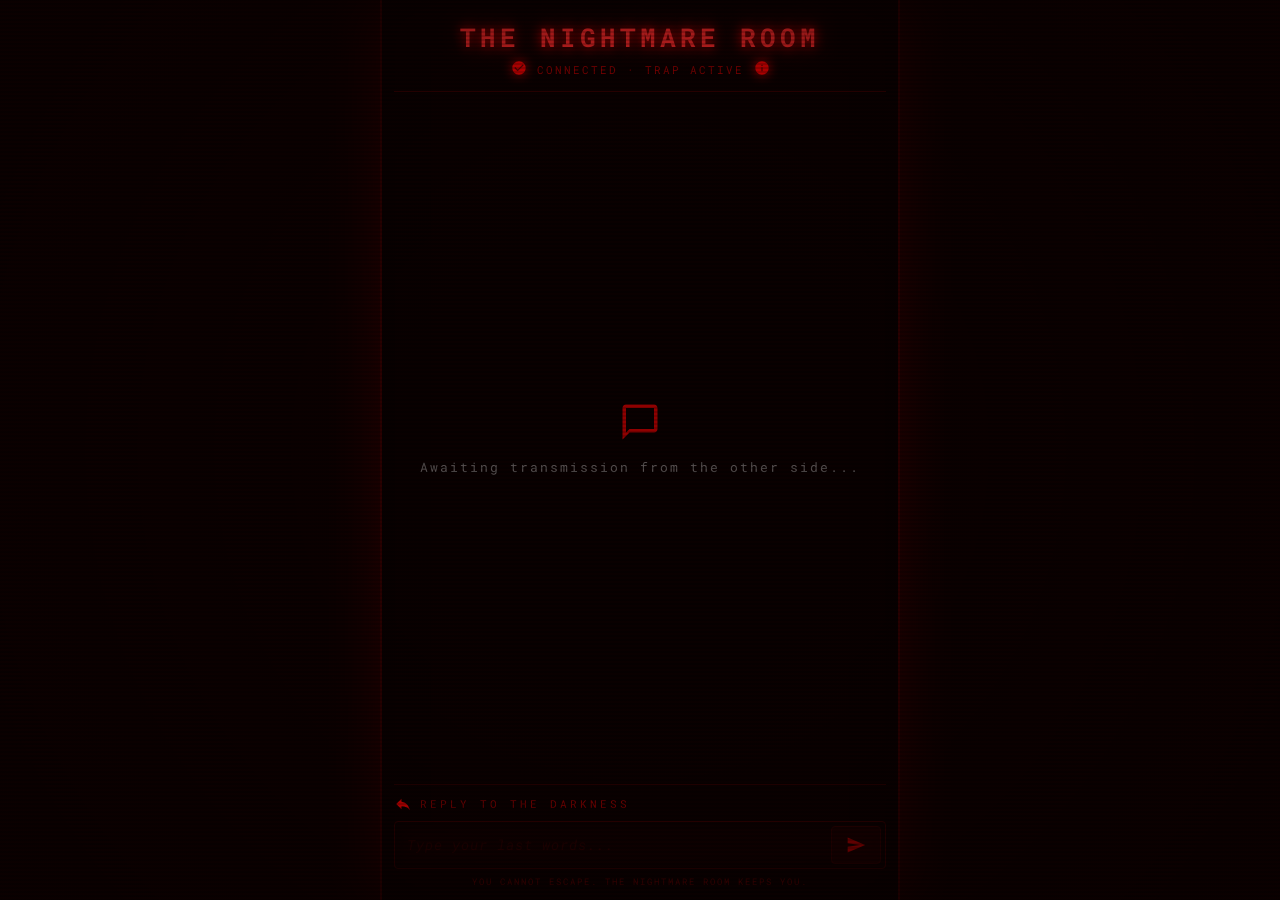
<file: index.html>
<!DOCTYPE html>
<html lang="en">
<head>
  <meta charset="UTF-8">
  <meta name="viewport" content="width=device-width, initial-scale=1.0, maximum-scale=1.0, user-scalable=no">
  <title>The Nightmare Room</title>
  <link rel="stylesheet" href="style.css">
  <link href="https://fonts.googleapis.com/css2?family=Roboto+Mono:wght@400;700&family=Poppins:wght@400;600&display=swap" rel="stylesheet">
</head>
<body>
  <div class="scanlines"></div>
  <div class="vignette"></div>
  <div class="glitch-overlay"></div>

  <main class="victim-container" id="victimContainer">
    <header class="nightmare-header">
      <h1 class="creep-title">The Nightmare Room</h1>
      <div class="status-bar">
        <span class="signal-icon">
          <svg width="16" height="16" viewBox="0 0 24 24" fill="#ff0000"><path d="M12 2C6.48 2 2 6.48 2 12s4.48 10 10 10 10-4.48 10-10S17.52 2 12 2zm-2 15l-5-5 1.41-1.41L10 14.17l7.59-7.59L19 8l-9 9z"/></svg>
        </span>
        <span class="status-text">Connected · Trap Active</span>
        <span class="signal-icon">
          <svg width="16" height="16" viewBox="0 0 24 24" fill="#ff0000"><path d="M12 2C6.48 2 2 6.48 2 12s4.48 10 10 10 10-4.48 10-10S17.52 2 12 2zm1 15h-2v-6h2v6zm0-8h-2V7h2v2z"/></svg>
        </span>
      </div>
    </header>

    <!-- Dares yahan aayenge -->
    <div class="message-area" id="messageArea">
      <div class="empty-state" id="emptyState">
        <svg width="42" height="42" viewBox="0 0 24 24" fill="#ff0000" opacity="0.6"><path d="M20 2H4c-1.1 0-2 .9-2 2v18l4-4h14c1.1 0 2-.9 2-2V4c0-1.1-.9-2-2-2zm0 14H6l-2 2V4h16v12z"/></svg>
        <p>Awaiting transmission from the other side...</p>
      </div>
    </div>

    <!-- Reply trap (always disabled) -->
    <div class="reply-trap" id="replyTrap">
      <div class="reply-label">
        <svg width="18" height="18" viewBox="0 0 24 24" fill="#ff0000"><path d="M10 9V5l-7 7 7 7v-4.1c5 0 8.5 1.6 11 5.1-1-5-4-10-11-11z"/></svg>
        <span>Reply to the darkness</span>
      </div>
      <div class="reply-input-row">
        <input type="text" id="replyInput" placeholder="Type your last words..." autocomplete="off" disabled>
        <button id="replyBtn" disabled>
          <svg width="20" height="20" viewBox="0 0 24 24" fill="#ff0000"><path d="M2.01 21L23 12 2.01 3 2 10l15 2-15 2z"/></svg>
        </button>
      </div>
      <p class="trap-note">You cannot escape. The Nightmare Room keeps you.</p>
    </div>
  </main>

  <audio id="hellAudio" loop>
    <source src="[data-uri]" type="audio/wav">
  </audio>

  <script src="script.js"></script>
</body>
</html>
</file>
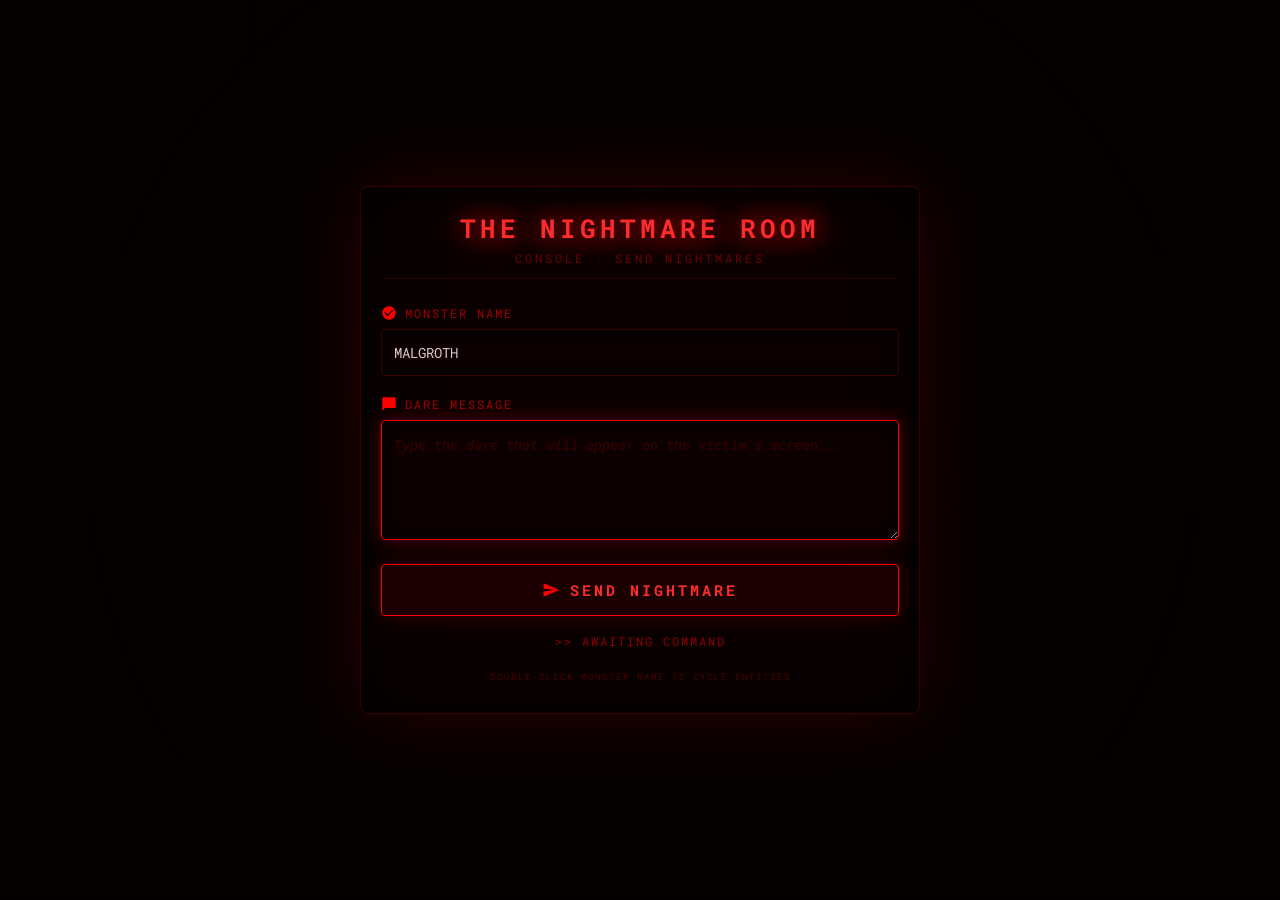
<file: admin.html>
<!DOCTYPE html>
<html lang="en">
<head>
  <meta charset="UTF-8">
  <meta name="viewport" content="width=device-width, initial-scale=1.0">
  <title>The Nightmare Room · Console</title>
  <link rel="stylesheet" href="style.css">
  <link href="https://fonts.googleapis.com/css2?family=Roboto+Mono:wght@400;700&family=Poppins:wght@400;600&display=swap" rel="stylesheet">
  <style>
    .admin-container {
      max-width: 560px;
      width: 100%;
      margin: 20px auto;
      padding: 24px 20px 30px;
      background: #0a0000;
      border: 1px solid #3a0000;
      border-radius: 8px;
      box-shadow: 0 0 80px rgba(255, 0, 0, 0.15), inset 0 0 60px #000000;
      position: relative;
      z-index: 200;
    }
    .admin-container h1 {
      font-family: 'Roboto Mono', monospace;
      font-weight: 700;
      font-size: 1.6rem;
      letter-spacing: 4px;
      color: #ff2b2b;
      text-align: center;
      text-shadow: 0 0 24px #ff0000, 0 0 50px #8b0000;
      margin-bottom: 6px;
      text-transform: uppercase;
    }
    .admin-sub {
      text-align: center;
      color: #6b0000;
      font-size: 0.72rem;
      letter-spacing: 3px;
      text-transform: uppercase;
      margin-bottom: 26px;
      border-bottom: 1px solid #2a0000;
      padding-bottom: 12px;
    }
    .admin-field { margin-bottom: 20px; }
    .admin-field label {
      display: flex;
      align-items: center;
      gap: 8px;
      font-size: 0.72rem;
      letter-spacing: 2px;
      color: #a10000;
      text-transform: uppercase;
      margin-bottom: 8px;
    }
    .admin-field input,
    .admin-field textarea {
      width: 100%;
      background: #0d0000;
      border: 1px solid #3a0000;
      border-radius: 4px;
      padding: 13px 12px;
      color: #e0c8c8;
      font-family: 'Roboto Mono', monospace;
      font-size: 0.9rem;
      outline: none;
      transition: 0.25s;
      box-shadow: inset 0 0 20px #000000;
    }
    .admin-field input:focus,
    .admin-field textarea:focus {
      border-color: #ff0000;
      box-shadow: 0 0 20px rgba(255, 0, 0, 0.3), inset 0 0 20px #000000;
    }
    .admin-field textarea { min-height: 120px; resize: vertical; line-height: 1.5; }
    .admin-field input::placeholder,
    .admin-field textarea::placeholder { color: #3a0000; font-style: italic; }
    .send-btn {
      width: 100%;
      padding: 15px;
      background: #1a0000;
      border: 1px solid #ff0000;
      border-radius: 4px;
      color: #ff2b2b;
      font-family: 'Roboto Mono', monospace;
      font-size: 0.95rem;
      font-weight: 700;
      letter-spacing: 3px;
      text-transform: uppercase;
      cursor: pointer;
      transition: 0.2s;
      display: flex;
      align-items: center;
      justify-content: center;
      gap: 10px;
      box-shadow: 0 0 20px rgba(255, 0, 0, 0.2);
      margin-top: 10px;
    }
    .send-btn:hover {
      background: #2a0000;
      box-shadow: 0 0 40px #ff0000, inset 0 0 20px #000000;
      color: #ffffff;
    }
    .send-btn:active { transform: scale(0.98); }
    .admin-status {
      margin-top: 18px;
      font-size: 0.72rem;
      letter-spacing: 2px;
      color: #8b0000;
      text-align: center;
      text-transform: uppercase;
      min-height: 22px;
      transition: 0.3s;
    }
    .admin-note {
      font-size: 0.58rem;
      color: #4a0000;
      text-align: center;
      margin-top: 14px;
      letter-spacing: 2px;
      text-transform: uppercase;
    }
    .scanlines, .vignette, .glitch-overlay { opacity: 0.25; }
    @media (max-width: 520px) {
      .admin-container { margin: 10px; padding: 18px 14px 24px; }
      .admin-container h1 { font-size: 1.2rem; letter-spacing: 2px; }
    }
  </style>
</head>
<body>
  <div class="scanlines"></div>
  <div class="vignette"></div>
  <div class="glitch-overlay"></div>

  <div class="admin-container">
    <h1>The Nightmare Room</h1>
    <div class="admin-sub">Console · Send Nightmares</div>

    <div class="admin-field">
      <label>
        <svg width="16" height="16" viewBox="0 0 24 24" fill="#ff0000"><path d="M12 2C6.48 2 2 6.48 2 12s4.48 10 10 10 10-4.48 10-10S17.52 2 12 2zm-2 15l-5-5 1.41-1.41L10 14.17l7.59-7.59L19 8l-9 9z"/></svg>
        Monster Name
      </label>
      <input type="text" id="monsterName" placeholder="e.g. ZAGROTH" value="MALGROTH">
    </div>

    <div class="admin-field">
      <label>
        <svg width="16" height="16" viewBox="0 0 24 24" fill="#ff0000"><path d="M20 2H4c-1.1 0-2 .9-2 2v18l4-4h14c1.1 0 2-.9 2-2V4c0-1.1-.9-2-2-2z"/></svg>
        Dare Message
      </label>
      <textarea id="monsterMessage" placeholder="Type the dare that will appear on the victim's screen..."></textarea>
    </div>

    <button class="send-btn" id="sendBtn">
      <svg width="18" height="18" viewBox="0 0 24 24" fill="#ff0000"><path d="M2.01 21L23 12 2.01 3 2 10l15 2-15 2z"/></svg>
      Send Nightmare
    </button>

    <div class="admin-status" id="adminStatus">>> AWAITING COMMAND</div>
    <div class="admin-note">Double-click monster name to cycle entities</div>
  </div>

  <script src="admin-script.js"></script>
</body>
</html>
</file>
<file: style.css>
/* style.css — The Nightmare Room (readable fonts, horror vibe) */
* {
  margin: 0;
  padding: 0;
  box-sizing: border-box;
}

body {
  background-color: #050000;
  font-family: 'Roboto Mono', 'Poppins', monospace;
  color: #d4d4d4;
  min-height: 100vh;
  display: flex;
  align-items: center;
  justify-content: center;
  overflow: hidden;
  position: relative;
  user-select: none;
  -webkit-tap-highlight-color: transparent;
}

/* ----- SCANLINES & VIGNETTE ----- */
.scanlines {
  position: fixed;
  top: 0; left: 0;
  width: 100%; height: 100%;
  background: repeating-linear-gradient(
    0deg,
    rgba(0, 0, 0, 0.9) 0px,
    rgba(255, 0, 0, 0.03) 2px,
    rgba(0, 0, 0, 0.9) 4px
  );
  pointer-events: none;
  z-index: 100;
  opacity: 0.35;
  animation: scanMove 8s linear infinite;
}
@keyframes scanMove {
  0% { background-position-y: 0; }
  100% { background-position-y: 100px; }
}

.vignette {
  position: fixed;
  top: 0; left: 0;
  width: 100%; height: 100%;
  background: radial-gradient(circle at center, transparent 30%, #050000 100%);
  pointer-events: none;
  z-index: 90;
  opacity: 0.95;
}

.glitch-overlay {
  position: fixed;
  top: 0; left: 0;
  width: 100%; height: 100%;
  background: rgba(255, 0, 0, 0.02);
  pointer-events: none;
  z-index: 95;
  animation: glitchFlicker 4s infinite;
}
@keyframes glitchFlicker {
  0%, 100% { opacity: 0.02; }
  10% { opacity: 0.08; background: #1a0000; }
  30% { opacity: 0.14; background: #2a0000; }
  70% { opacity: 0.09; background: #0a0000; }
  80% { opacity: 0.02; }
}

/* ----- MAIN CONTAINER ----- */
.victim-container {
  width: 100%;
  max-width: 520px;
  height: 100vh;
  max-height: 100vh;
  display: flex;
  flex-direction: column;
  padding: 12px 12px 8px;
  background: rgba(5, 0, 0, 0.85);
  backdrop-filter: blur(4px);
  border-left: 2px solid #2a0000;
  border-right: 2px solid #2a0000;
  box-shadow: 0 0 60px rgba(255, 0, 0, 0.15), inset 0 0 40px #000000;
  position: relative;
  z-index: 50;
  animation: containerShake 8s infinite;
}
@keyframes containerShake {
  0%, 100% { transform: translate(0, 0); }
  2% { transform: translate(1px, -1px); }
  4% { transform: translate(-1px, 1px); }
  6% { transform: translate(0, 0); }
  50% { transform: translate(0, 0); }
  52% { transform: translate(-1px, 0); }
  54% { transform: translate(1px, 0); }
  56% { transform: translate(0, 0); }
}

/* ----- HEADER ----- */
.nightmare-header {
  text-align: center;
  padding: 8px 0 12px;
  border-bottom: 1px solid #3a0000;
  margin-bottom: 10px;
  flex-shrink: 0;
}
.creep-title {
  font-family: 'Roboto Mono', monospace;
  font-weight: 700;
  font-size: 1.6rem;
  letter-spacing: 4px;
  color: #ff2b2b;
  text-shadow: 0 0 12px #ff0000, 0 0 30px #8b0000;
  animation: titlePulse 2.5s infinite alternate;
  text-transform: uppercase;
}
@keyframes titlePulse {
  0% { text-shadow: 0 0 10px #ff0000, 0 0 24px #8b0000; opacity: 0.92; }
  100% { text-shadow: 0 0 22px #ff0000, 0 0 55px #4a0000; opacity: 1; }
}
.status-bar {
  display: flex;
  align-items: center;
  justify-content: center;
  gap: 10px;
  margin-top: 6px;
  font-size: 0.68rem;
  letter-spacing: 2px;
  color: #a10000;
  text-transform: uppercase;
}
.signal-icon svg {
  filter: drop-shadow(0 0 6px #ff0000);
}

/* ----- MESSAGE AREA ----- */
.message-area {
  flex: 1;
  overflow-y: auto;
  padding: 4px 2px 8px;
  display: flex;
  flex-direction: column;
  gap: 16px;
  scrollbar-width: thin;
  scrollbar-color: #3a0000 #0a0000;
}
.message-area::-webkit-scrollbar { width: 4px; }
.message-area::-webkit-scrollbar-track { background: #0a0000; }
.message-area::-webkit-scrollbar-thumb { background: #3a0000; border-radius: 4px; }

.empty-state {
  display: flex;
  flex-direction: column;
  align-items: center;
  justify-content: center;
  gap: 16px;
  height: 100%;
  color: #5a5a5a;
  font-size: 0.8rem;
  letter-spacing: 2px;
  text-align: center;
  padding: 40px 20px;
  animation: emptyFlicker 3s infinite;
}
@keyframes emptyFlicker {
  0%, 100% { opacity: 0.4; }
  50% { opacity: 0.8; }
}

/* ----- DARE / MESSAGE BOX ----- */
.message-box {
  background: #0d0000;
  border: 1px solid #3a0000;
  border-left: 4px solid #ff0000;
  padding: 16px 16px 14px;
  border-radius: 4px 12px 12px 4px;
  box-shadow: 0 0 30px rgba(255, 0, 0, 0.22), inset 0 0 20px #000000;
  position: relative;
  animation: fadeInMessage 1.2s cubic-bezier(0.23, 1, 0.32, 1) forwards;
  opacity: 0;
  transform: translateY(12px) scale(0.98);
  will-change: opacity, transform;
}
@keyframes fadeInMessage {
  0% { opacity: 0; transform: translateY(20px) scale(0.95); filter: blur(6px); }
  60% { opacity: 1; transform: translateY(-2px) scale(1.01); filter: blur(0); }
  100% { opacity: 1; transform: translateY(0) scale(1); filter: blur(0); }
}

.message-box::before {
  content: '';
  position: absolute;
  top: 0; left: 0;
  width: 100%; height: 100%;
  background: repeating-linear-gradient(45deg, transparent, transparent 10px, rgba(255,0,0,0.02) 10px, rgba(255,0,0,0.02) 12px);
  pointer-events: none;
  border-radius: inherit;
}

/* Monster name (dare dene wala) */
.monster-name {
  font-family: 'Roboto Mono', monospace;
  font-weight: 700;
  font-size: 1.05rem;
  letter-spacing: 3px;
  color: #ff3333;
  text-shadow: 0 0 10px #ff0000, 0 0 22px #8b0000;
  margin-bottom: 8px;
  display: flex;
  align-items: center;
  gap: 8px;
  text-transform: uppercase;
  border-bottom: 1px dashed #3a0000;
  padding-bottom: 6px;
}
.monster-name svg {
  filter: drop-shadow(0 0 6px #ff0000);
  flex-shrink: 0;
}

/* Message text — readable */
.message-text {
  font-family: 'Roboto Mono', monospace;
  font-size: 0.95rem;
  line-height: 1.6;
  color: #e0c8c8;
  text-shadow: 0 0 6px #2a0000;
  word-break: break-word;
  padding-left: 12px;
  border-left: 2px solid #3a0000;
  margin-top: 4px;
}
.message-time {
  display: block;
  text-align: right;
  font-size: 0.6rem;
  color: #6b0000;
  letter-spacing: 1px;
  margin-top: 10px;
  text-transform: uppercase;
}

/* ----- REPLY TRAP ----- */
.reply-trap {
  flex-shrink: 0;
  margin-top: 6px;
  padding: 10px 0 4px;
  border-top: 1px solid #2a0000;
}
.reply-label {
  display: flex;
  align-items: center;
  gap: 8px;
  font-size: 0.68rem;
  letter-spacing: 3px;
  color: #8b0000;
  text-transform: uppercase;
  margin-bottom: 8px;
  animation: labelGlow 3s infinite;
}
@keyframes labelGlow {
  0%, 100% { opacity: 0.6; }
  50% { opacity: 1; text-shadow: 0 0 10px #ff0000; }
}
.reply-input-row {
  display: flex;
  gap: 6px;
  background: #0a0000;
  border: 1px solid #2a0000;
  border-radius: 4px;
  padding: 4px;
  box-shadow: inset 0 0 20px #000000;
}
.reply-input-row input {
  flex: 1;
  background: transparent;
  border: none;
  outline: none;
  color: #b30000;
  font-family: 'Roboto Mono', monospace;
  font-size: 0.85rem;
  padding: 10px 8px;
  letter-spacing: 1px;
}
.reply-input-row input::placeholder {
  color: #3a0000;
  font-style: italic;
}
.reply-input-row input:disabled {
  opacity: 0.5;
  cursor: not-allowed;
}
.reply-input-row button {
  background: #1a0000;
  border: 1px solid #3a0000;
  border-radius: 4px;
  padding: 0 14px;
  cursor: not-allowed;
  opacity: 0.6;
  display: flex;
  align-items: center;
  justify-content: center;
}
.trap-note {
  font-size: 0.58rem;
  color: #4a0000;
  text-align: center;
  margin-top: 6px;
  letter-spacing: 2px;
  text-transform: uppercase;
  animation: trapPulse 2s infinite;
}
@keyframes trapPulse {
  0%, 100% { opacity: 0.5; }
  50% { opacity: 1; color: #8b0000; }
}

/* ----- SHAKE ----- */
.shake-hard {
  animation: shakeIt 0.4s cubic-bezier(0.36, 0.07, 0.19, 0.97) both;
}
@keyframes shakeIt {
  10%, 90% { transform: translate3d(-2px, 0, 0); }
  20%, 80% { transform: translate3d(4px, 0, 0); }
  30%, 50%, 70% { transform: translate3d(-6px, 0, 0); }
  40%, 60% { transform: translate3d(6px, 0, 0); }
}

/* ----- RESPONSIVE ----- */
@media (max-width: 480px) {
  .victim-container {
    padding: 8px 8px 4px;
    border-left: none;
    border-right: none;
    max-width: 100%;
  }
  .creep-title { font-size: 1.15rem; letter-spacing: 2px; }
  .message-box { padding: 12px 12px 10px; }
  .monster-name { font-size: 0.95rem; letter-spacing: 2px; }
  .message-text { font-size: 0.85rem; }
  .reply-input-row input { font-size: 0.78rem; padding: 8px 6px; }
  .reply-input-row button { padding: 0 10px; }
  .reply-input-row button svg { width: 18px; height: 18px; }
}
@media (max-height: 600px) {
  .creep-title { font-size: 1.05rem; }
  .message-area { gap: 10px; }
  .message-box { padding: 10px; }
}
</file>
